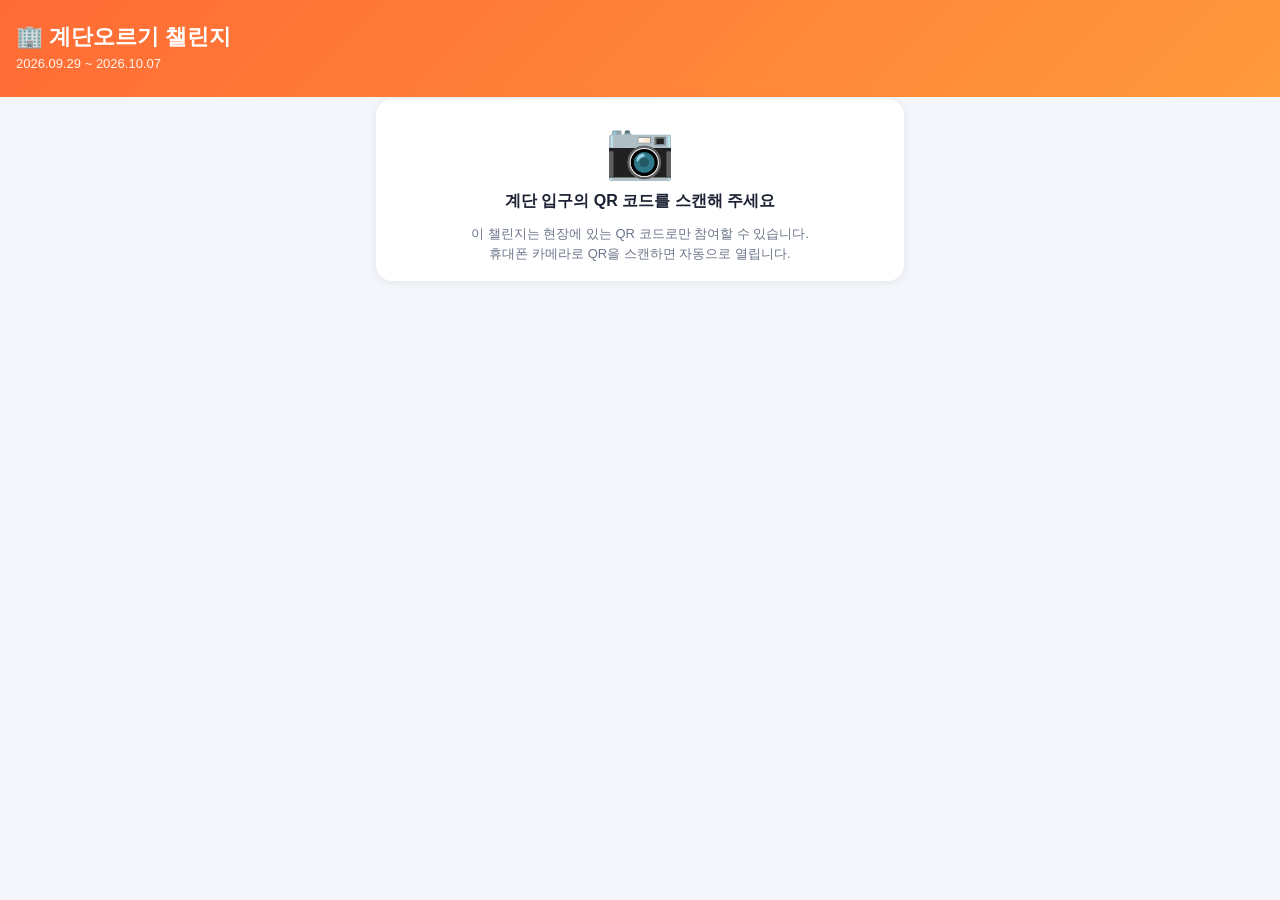
<file: index.html>
<!doctype html>
<html lang="ko">
<head>
<meta charset="utf-8">
<meta name="viewport" content="width=device-width, initial-scale=1, viewport-fit=cover">
<title>계단오르기 챌린지</title>
<link rel="stylesheet" href="style.css">
</head>
<body>
<header>
  <h1>🏢 <span id="evName"></span></h1>
  <p id="evPeriod"></p>
</header>

<main>
  <!-- QR 없이 접속했을 때 -->
  <section id="v-gate" class="hidden">
    <div class="card big">
      <div style="font-size:56px">📷</div>
      <h2 style="margin-top:8px">계단 입구의 QR 코드를 스캔해 주세요</h2>
      <div class="msg">이 챌린지는 현장에 있는 QR 코드로만 참여할 수 있습니다.<br>휴대폰 카메라로 QR을 스캔하면 자동으로 열립니다.</div>
    </div>
  </section>

  <!-- 기록 저장 후 -->
  <section id="v-done" class="hidden">
    <div class="card big">
      <div style="font-size:56px">🎉</div>
      <div><span class="num" id="doneFloors">0</span><span class="unit">층</span></div>
      <h2 style="margin-top:12px">기록이 저장되었습니다!</h2>
      <div class="msg">로그아웃되었습니다.<br>다시 도전하려면 계단 입구의 QR 코드를 다시 스캔해 주세요.</div>
    </div>
  </section>

  <!-- 참가 신청 -->
  <section id="v-join" class="hidden">
    <div class="card">
      <h2>참가 신청</h2>
      <label for="dept">계열사</label>
      <select id="dept"></select>
      <label for="name">이름</label>
      <input id="name" autocomplete="name" placeholder="홍길동">
      <button id="btnJoin">로그인 / 참가하기</button>
      <div class="msg">계열사와 이름이 로그인 정보입니다. 같은 정보로 다시 입력하면 기존 기록이 이어집니다.</div>
      <div id="joinMsg" class="msg"></div>
    </div>
  </section>

  <!-- 계단 오르기 -->
  <section id="v-climb" class="hidden">
    <div class="card big">
      <div id="who" class="msg" style="margin:0 0 8px"></div>      <div><span class="num" id="floors">0</span><span class="unit">층</span></div>
      <div class="stats">
        <div><b id="steps">0</b><small>걸음</small></div>
        <div><b id="time">00:00</b><small>경과</small></div>
        <div><b id="cad">0.0</b><small>걸음/초</small></div>
      </div>
      <button id="btnStart">▶ 오르기 시작</button>
      <button id="btnStop" class="danger hidden">■ 종료하고 기록 저장</button>
      <div id="climbMsg" class="msg">시작 후 폰을 <b>주머니나 손에 든 채</b> 계단을 오르세요. 화면은 켜둔 상태로 유지해야 합니다.</div>
    </div>
    <div class="card">
      <h2>내 누적 기록</h2>
      <div class="stats">
        <div><b id="myTotal">-</b><small>누적 층</small></div>
        <div><b id="myToday">-</b><small>오늘 층</small></div>
        <div><b id="myRank">-</b><small>내 순위</small></div>
      </div>
    </div>
  </section>

  <!-- 랭킹 -->
  <section id="v-rank" class="hidden">
    <div class="card">
      <div class="tabs">
        <button id="tabInd" class="on">개인</button>
        <button id="tabTeam">계열사(평균)</button>
      </div>
      <div id="rankList"></div>
      <button class="ghost" id="btnRefresh">새로고침</button>
    </div>
  </section>
</main>

<nav id="nav" class="hidden">
  <button data-v="climb" class="on"><span>🧗</span>오르기</button>
  <button data-v="rank"><span>🏆</span>랭킹</button>
</nav>

<script src="config.js"></script>
<script src="api.js"></script>
<script src="app.js"></script>
</body>
</html>
</file>
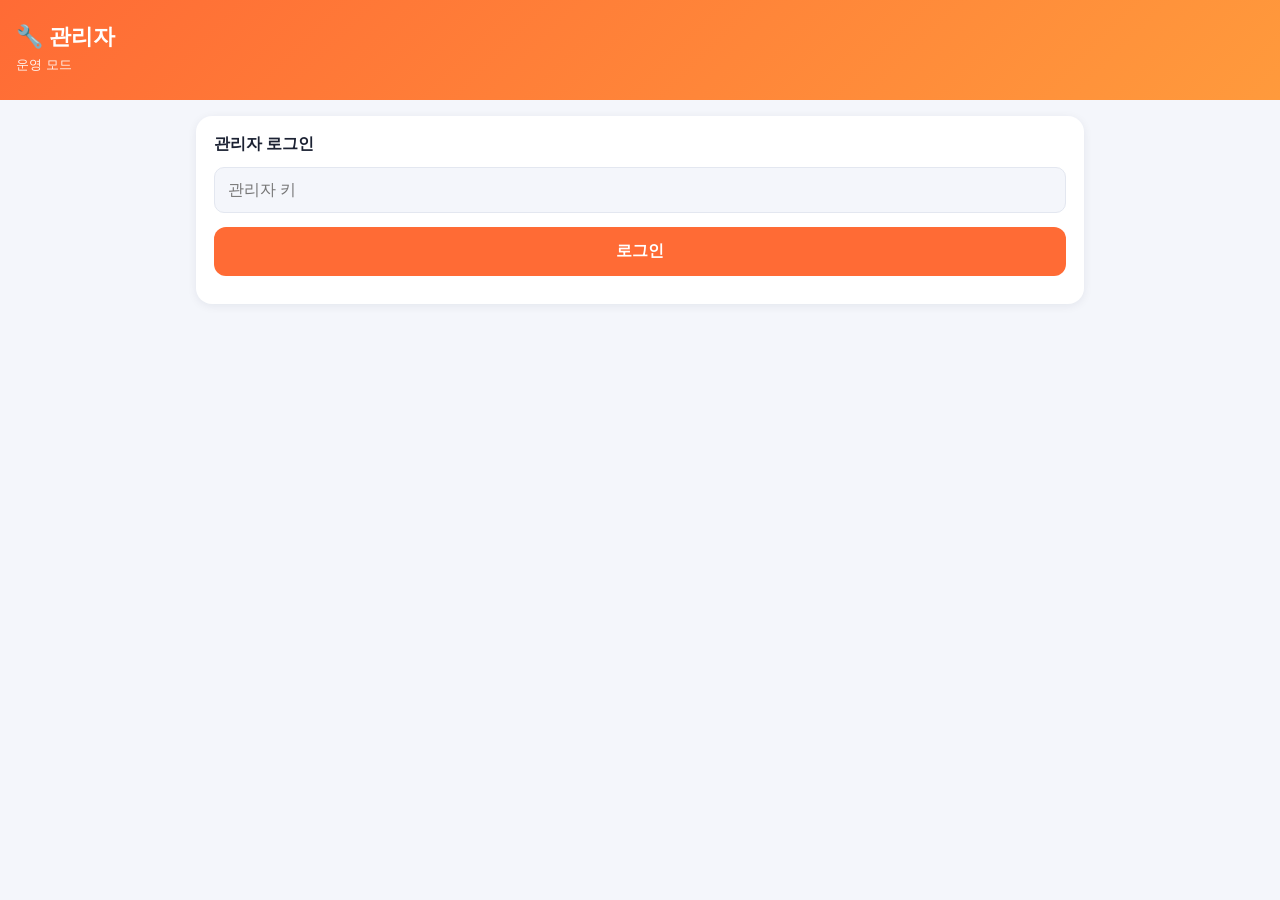
<file: admin.html>
<!doctype html>
<html lang="ko">
<head>
<meta charset="utf-8">
<meta name="viewport" content="width=device-width, initial-scale=1">
<title>관리자 - 계단오르기 챌린지</title>
<link rel="stylesheet" href="style.css">
<style>body{padding-bottom:20px} main{max-width:920px;margin-top:0;padding-top:16px} .row{display:flex;gap:10px}.row button{margin-top:0}</style>
</head>
<body>
<header><h1>🔧 관리자</h1><p id="mode"></p></header>
<main>
  <section id="login" class="card">
    <h2>관리자 로그인</h2>
    <input id="key" type="password" placeholder="관리자 키">
    <button id="btnLogin">로그인</button>
    <div id="loginMsg" class="msg"></div>
  </section>

  <section id="panel" class="hidden">
    <div class="card">
      <div class="stats">
        <div><b id="cUsers">0</b><small>참가자</small></div>
        <div><b id="cRecs">0</b><small>기록 건수</small></div>
        <div><b id="cFloors">0</b><small>총 층수</small></div>
        <div><b id="cFlag" style="color:var(--bad)">0</b><small>비정상 의심</small></div>
      </div>
      <div class="row" style="margin-top:14px">
        <button id="btnCsvRec" class="ghost">기록 CSV</button>
        <button id="btnCsvUser" class="ghost">참가자 CSV</button>
        <button id="btnReload" class="ghost">새로고침</button>
      </div>
    </div>
    <div class="card">
      <h2>초기화</h2>
      <div class="msg" style="margin:0 0 10px">초기화 전에 위의 CSV를 먼저 내려받아 백업하세요. 되돌릴 수 없습니다.</div>
      <div class="row">
        <button id="btnResetRec" class="danger">기록만 초기화</button>
        <button id="btnResetAll" class="danger">기록+참가자 전체 초기화</button>
      </div>
    </div>
    <div class="card">
      <h2>기록 목록 (부정 기록은 삭제)</h2>
      <label style="display:flex;align-items:center;gap:8px;margin:0 0 10px;color:var(--text)">
        <input id="onlyFlag" type="checkbox" style="width:auto"> 비정상 의심 기록만 보기
      </label>
      <div class="scroll"><table id="tbl"></table></div>
    </div>
  </section>
</main>
<script src="config.js"></script>
<script src="api.js"></script>
<script>
const $ = (id) => document.getElementById(id);
let adminKey = sessionStorage.getItem('stair_admin') || '';
let data = { users: [], records: [] };
$('mode').textContent = API.isDemo ? '데모 모드 (브라우저 저장소)' : '운영 모드';

async function load() {
  data = await API.call('admin_list', { adminKey });
  $('login').classList.add('hidden'); $('panel').classList.remove('hidden');
  $('cUsers').textContent = data.users.length;
  $('cRecs').textContent = data.records.length;
  $('cFloors').textContent = data.records.reduce((s, r) => s + Number(r.floors), 0);
  $('cFlag').textContent = data.records.filter((r) => r.flags).length;
  const t = $('tbl'); t.textContent = '';
  const head = t.insertRow();
  ['시각', '로그인ID', '이름', '계열사', '걸음', '층', '소요(초)', '비정상 사유', ''].forEach((h) => (head.insertCell().outerHTML = '<th>' + h + '</th>'));
  const list = $('onlyFlag').checked ? data.records.filter((r) => r.flags) : data.records;
  list.slice(0, 500).forEach((r) => {
    const tr = t.insertRow();
    if (r.flags) tr.style.background = 'rgba(214,69,69,.12)';
    [String(r.ts).replace('T', ' ').slice(0, 16), r.userId, r.name, r.dept, r.steps, r.floors, r.durationSec, r.flags || '']
      .forEach((v) => (tr.insertCell().textContent = v));
    const b = document.createElement('button');
    b.textContent = '삭제'; b.className = 'danger'; b.style.cssText = 'padding:4px 10px;font-size:12px;margin:0;width:auto';
    b.onclick = async () => {
      if (!confirm(`${r.name}님의 ${r.floors}층 기록을 삭제할까요?`)) return;
      await API.call('admin_delete', { adminKey, id: r.id }); load();
    };
    tr.insertCell().append(b);
  });
}
$('btnLogin').onclick = async () => {
  adminKey = $('key').value;
  try { await load(); sessionStorage.setItem('stair_admin', adminKey); }
  catch (e) { $('loginMsg').className = 'msg err'; $('loginMsg').textContent = e.message; }
};
$('btnReload').onclick = () => load();
$('onlyFlag').onchange = () => load();
function csv(name, rows) {
  const esc = (v) => '"' + String(v ?? '').replace(/"/g, '""') + '"';
  const keys = Object.keys(rows[0] || {});
  const text = '﻿' + [keys.join(',')].concat(rows.map((r) => keys.map((k) => esc(r[k])).join(','))).join('\r\n');
  const a = document.createElement('a');
  a.href = URL.createObjectURL(new Blob([text], { type: 'text/csv' }));
  a.download = name; a.click();
}
async function reset(scope) {
  const label = scope === 'all' ? '모든 기록과 참가자' : '모든 기록';
  if (!confirm(`${label}를 삭제합니다. 되돌릴 수 없습니다. 계속할까요?`)) return;
  if (prompt('확인을 위해 "초기화"를 입력하세요.') !== '초기화') return alert('취소되었습니다.');
  try { await API.call('admin_reset', { adminKey, scope }); await load(); alert('초기화되었습니다.'); }
  catch (e) { alert('초기화 실패: ' + e.message); }
}
$('btnResetRec').onclick = () => reset('records');
$('btnResetAll').onclick = () => reset('all');
$('btnCsvRec').onclick = () => csv('records.csv', data.records);
$('btnCsvUser').onclick = () => csv('users.csv', data.users);
if (adminKey) load().catch(() => {});
</script>
</body>
</html>
</file>
<file: style.css>
:root {
  --bg: #f4f6fb; --card: #fff; --text: #1c2233; --muted: #6b7489;
  --brand: #ff6b35; --brand-d: #e5561f; --line: #e3e7f0; --ok: #1a9d5b; --bad: #d64545;
}
@media (prefers-color-scheme: dark) {
  :root { --bg: #12151d; --card: #1c212d; --text: #eef1f8; --muted: #98a2b8; --line: #2b3242; }
}
* { box-sizing: border-box; -webkit-tap-highlight-color: transparent; }
body { margin: 0; background: var(--bg); color: var(--text); font-family: -apple-system, 'Noto Sans KR', 'Malgun Gothic', sans-serif; padding-bottom: 76px; }
header { background: linear-gradient(135deg, #ff6b35, #ff9a3c); color: #fff; padding: 22px 16px 26px; }
header h1 { margin: 0; font-size: 22px; }
header p { margin: 4px 0 0; opacity: .92; font-size: 13px; }
main { padding: 16px; max-width: 560px; margin: -14px auto 0; }
.card { background: var(--card); border-radius: 16px; padding: 18px; margin-bottom: 14px; box-shadow: 0 2px 10px rgba(20,30,60,.07); }
.card h2 { margin: 0 0 12px; font-size: 16px; }
label { display: block; font-size: 13px; color: var(--muted); margin: 12px 0 5px; }
input, select { width: 100%; padding: 13px; font-size: 16px; border: 1px solid var(--line); border-radius: 10px; background: var(--bg); color: var(--text); }
button { font: inherit; border: 0; border-radius: 12px; padding: 14px; font-size: 16px; font-weight: 700; cursor: pointer; width: 100%; background: var(--brand); color: #fff; margin-top: 14px; }
button:active { background: var(--brand-d); }
button.ghost { background: var(--bg); color: var(--text); border: 1px solid var(--line); }
button.danger { background: var(--bad); }
button:disabled { opacity: .5; }
nav { position: fixed; bottom: 0; left: 0; right: 0; display: flex; background: var(--card); border-top: 1px solid var(--line); padding-bottom: env(safe-area-inset-bottom); }
nav button { margin: 0; border-radius: 0; background: none; color: var(--muted); font-size: 12px; padding: 10px 0; display: flex; flex-direction: column; align-items: center; gap: 2px; }
nav button span { font-size: 22px; }
nav button.on { color: var(--brand); }
.hidden { display: none !important; }
.big { text-align: center; }
.big .num { font-size: 72px; font-weight: 800; line-height: 1; color: var(--brand); font-variant-numeric: tabular-nums; }
.big .unit { font-size: 18px; color: var(--muted); margin-left: 4px; }
.stats { display: flex; gap: 10px; margin-top: 16px; }
.stats div { flex: 1; text-align: center; background: var(--bg); border-radius: 12px; padding: 10px 4px; }
.stats b { display: block; font-size: 20px; font-variant-numeric: tabular-nums; }
.stats small { color: var(--muted); font-size: 12px; }
.msg { font-size: 13px; color: var(--muted); margin-top: 10px; line-height: 1.5; }
.msg.err { color: var(--bad); } .msg.ok { color: var(--ok); }
.tabs { display: flex; gap: 8px; margin-bottom: 12px; }
.tabs button { margin: 0; padding: 9px; font-size: 14px; background: var(--bg); color: var(--muted); border: 1px solid var(--line); }
.tabs button.on { background: var(--brand); color: #fff; border-color: var(--brand); }
.rank-row { display: flex; align-items: center; padding: 11px 4px; border-bottom: 1px solid var(--line); gap: 12px; }
.rank-row:last-child { border: 0; }
.rank-row.me { background: rgba(255,107,53,.1); border-radius: 10px; }
.rank-no { width: 30px; text-align: center; font-weight: 800; font-size: 16px; }
.rank-info { flex: 1; min-width: 0; } .rank-info small { color: var(--muted); }
.rank-val { font-weight: 800; font-variant-numeric: tabular-nums; }
.badge { display: inline-block; font-size: 11px; background: #ffe9df; color: var(--brand-d); border-radius: 6px; padding: 2px 6px; margin-left: 6px; }
table { width: 100%; border-collapse: collapse; font-size: 13px; }
th, td { text-align: left; padding: 8px 6px; border-bottom: 1px solid var(--line); white-space: nowrap; }
.scroll { overflow-x: auto; }
</file>
